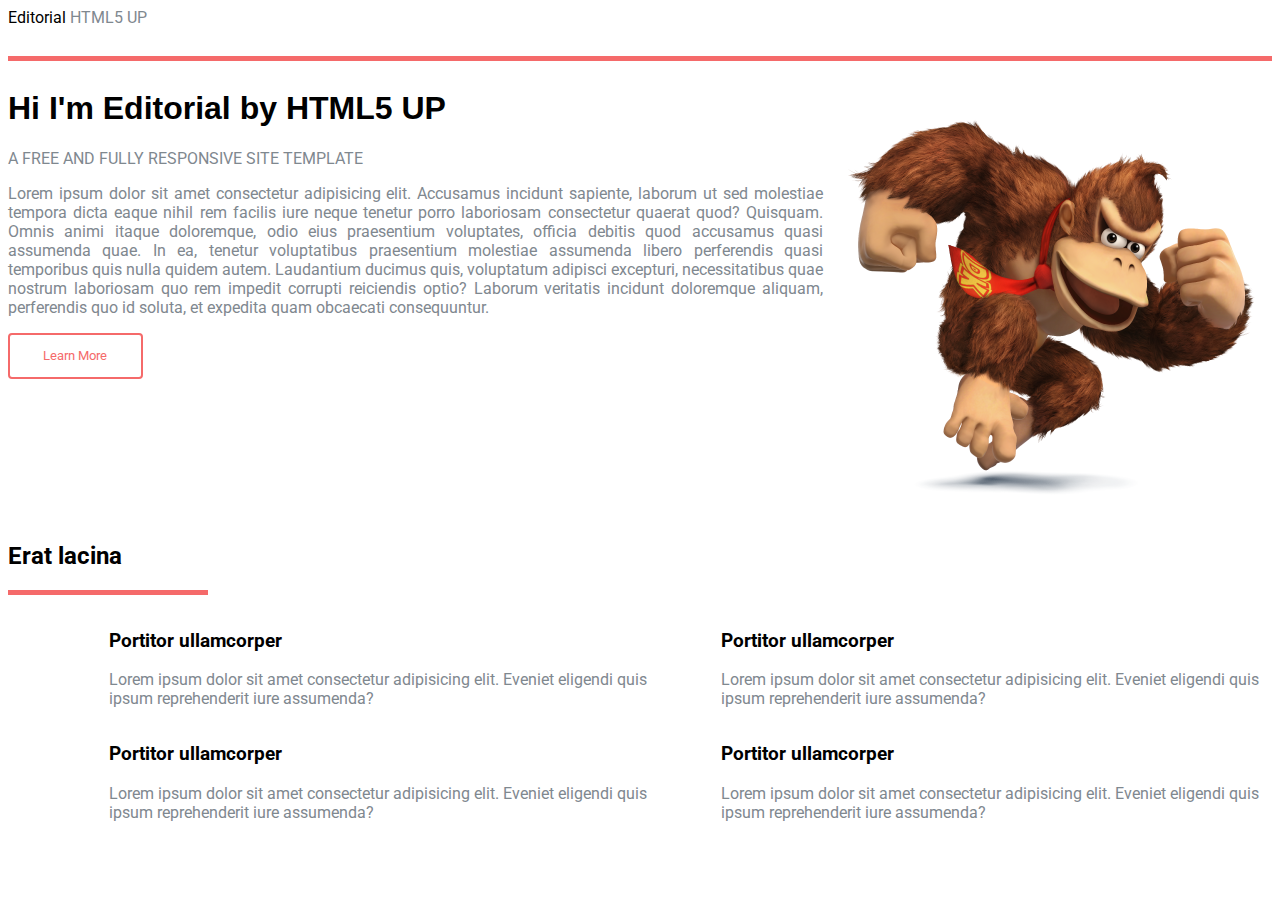
<file: index.html>
<!DOCTYPE html>
<html lang="en">
<head>
    <meta charset="UTF-8">
    <meta name="viewport" content="width=device-width, initial-scale=1.0">
    <meta http-equiv="X-UA-Compatible" content="ie=edge">
    <link rel="stylesheet" href="https://use.fontawesome.com/releases/v5.3.1/css/all.css" integrity="sha384-mzrmE5qonljUremFsqc01SB46JvROS7bZs3IO2EmfFsd15uHvIt+Y8vEf7N7fWAU" crossorigin="anonymous">
    <link href="https://fonts.googleapis.com/css?family=Roboto" rel="stylesheet">
    <link rel="stylesheet" href="style.css">
    <title>Ejercicio1_labo04</title>
</head>
<body>
    <header>
        <div>Editorial <span>HTML5 UP</span></div>
        <ul>
            <li><i class="fab fa-twitter"></i></li>
            <li><i class="fab fa-facebook-f"></i></li>
            <li><i class="fab fa-snapchat-ghost"></i></li>
            <li><i class="fab fa-instagram"></i></li>
            <li><i class="fab fa-pinterest-p"></i></li>
        </ul>
    </header>
    <hr>
    <main>
        <div id="content">
            <h1>Hi I'm Editorial by HTML5 UP</h1>
                <p>A FREE AND FULLY RESPONSIVE SITE TEMPLATE</p>
                <p id="parraf">Lorem ipsum dolor sit amet consectetur adipisicing elit. Accusamus incidunt sapiente, laborum ut sed molestiae tempora dicta eaque nihil rem facilis iure neque tenetur porro laboriosam consectetur quaerat quod? Quisquam.
                Omnis animi itaque doloremque, odio eius praesentium voluptates, officia debitis quod accusamus quasi assumenda quae. In ea, tenetur voluptatibus praesentium molestiae assumenda libero perferendis quasi temporibus quis nulla quidem autem.
                Laudantium ducimus quis, voluptatum adipisci excepturi, necessitatibus quae nostrum laboriosam quo rem impedit corrupti reiciendis optio? Laborum veritatis incidunt doloremque aliquam, perferendis quo id soluta, et expedita quam obcaecati consequuntur.
                </p>
                <button>Learn More</button>
        </div>
        <div id="image"><img src="01.png" alt="donko"></div>
    </main>
    <footer>
            <div class="container2">
                <div id="footer_title">
                    <h2>Erat lacina</h2>
                    <hr>
                </div>
                    <ul>
                        <li>
                            <i class="far fa-gem"></i>
                            <div>
                            <h3>Portitor ullamcorper</h3>
                            <p>Lorem ipsum dolor sit amet consectetur adipisicing elit. Eveniet eligendi quis ipsum reprehenderit iure assumenda?</p>
                            </div>
                        </li>
                        <li>
                            <i class="fas fa-rocket"></i></i>
                            <div>
                            <h3>Portitor ullamcorper</h3>
                            <p>Lorem ipsum dolor sit amet consectetur adipisicing elit. Eveniet eligendi quis ipsum reprehenderit iure assumenda?</p>
                            </div>
                        </li>
                        <li>
                            <i class="fab fa-telegram-plane"></i>
                            <div>
                            <h3>Portitor ullamcorper</h3>
                            <p>Lorem ipsum dolor sit amet consectetur adipisicing elit. Eveniet eligendi quis ipsum reprehenderit iure assumenda?</p>
                            </div>
                        </li>
                        <li>
                            <i class="fas fa-signal"></i>
                            <div>
                            <h3>Portitor ullamcorper</h3>
                            <p>Lorem ipsum dolor sit amet consectetur adipisicing elit. Eveniet eligendi quis ipsum reprehenderit iure assumenda?</p>
                            </div>
                        </li>
                    </ul>
                </div>
    </footer>
</body>
</html>
</file>
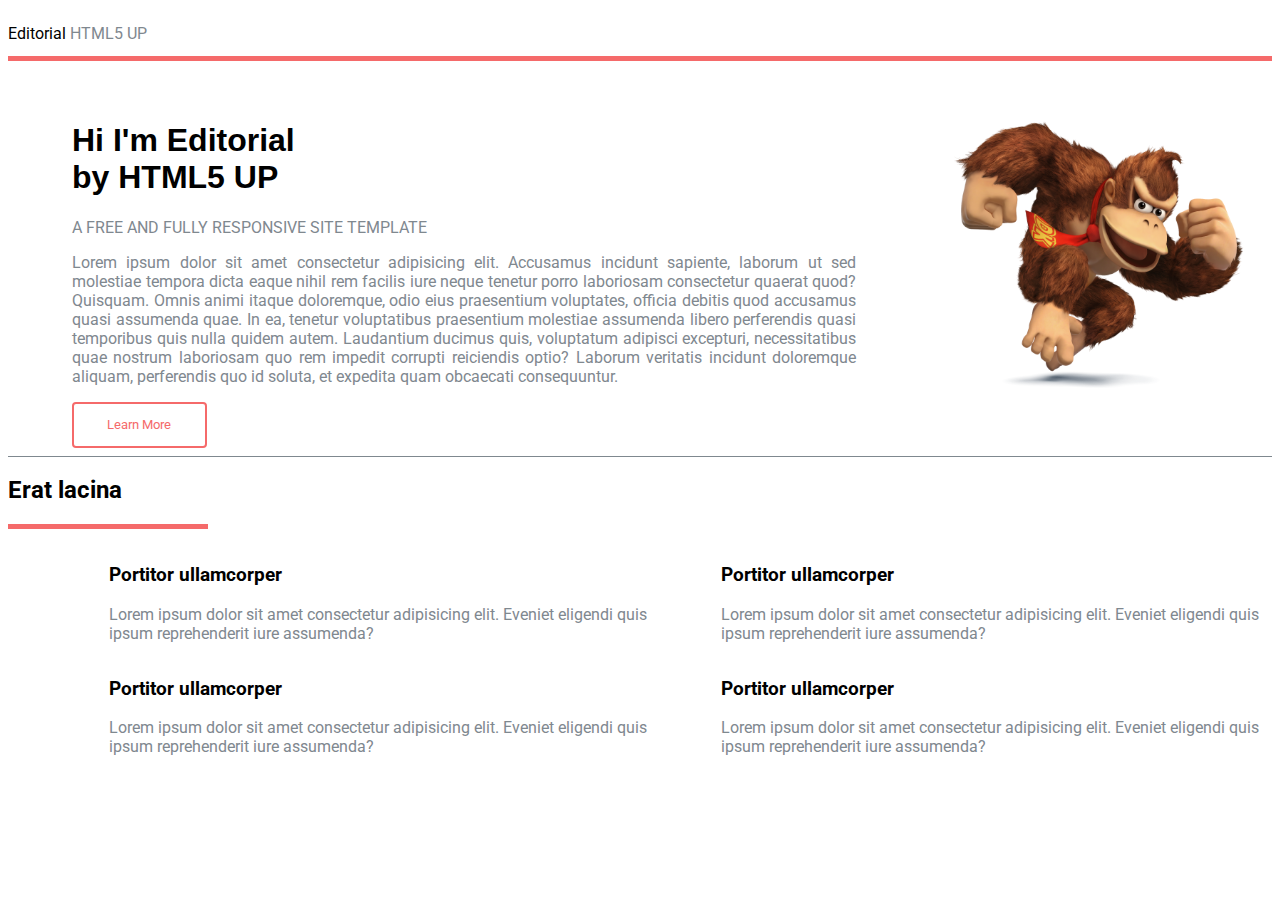
<file: ejercicio1/index.html>
<!DOCTYPE html>
<html lang="en">
<head>
    <meta charset="UTF-8">
    <meta name="viewport" content="width=device-width, initial-scale=1.0">
    <meta http-equiv="X-UA-Compatible" content="ie=edge">
    <link rel="stylesheet" href="https://use.fontawesome.com/releases/v5.3.1/css/all.css" integrity="sha384-mzrmE5qonljUremFsqc01SB46JvROS7bZs3IO2EmfFsd15uHvIt+Y8vEf7N7fWAU" crossorigin="anonymous">
    <link href="https://fonts.googleapis.com/css?family=Roboto" rel="stylesheet">
    <link rel="stylesheet" href="style.css">
    <title>Ejercicio1_labo04</title>
</head>
<body>
    <header>
        <p>Editorial <span>HTML5 UP</span></p>
        <ul>
            <li><i class="fab fa-twitter"></i></li>
            <li><i class="fab fa-facebook-f"></i></li>
            <li><i class="fab fa-snapchat-ghost"></i></li>
            <li><i class="fab fa-instagram"></i></li>
            <li><i class="fab fa-pinterest-p"></i></li>
        </ul>
    </header>
    <hr>
    <main>
        <div id="content">
            <h1>Hi I'm Editorial <br>by HTML5 UP</h1>
                <p>A FREE AND FULLY RESPONSIVE SITE TEMPLATE</p>
                <p id="parraf">Lorem ipsum dolor sit amet consectetur adipisicing elit. Accusamus incidunt sapiente, laborum ut sed molestiae tempora dicta eaque nihil rem facilis iure neque tenetur porro laboriosam consectetur quaerat quod? Quisquam.
                Omnis animi itaque doloremque, odio eius praesentium voluptates, officia debitis quod accusamus quasi assumenda quae. In ea, tenetur voluptatibus praesentium molestiae assumenda libero perferendis quasi temporibus quis nulla quidem autem.
                Laudantium ducimus quis, voluptatum adipisci excepturi, necessitatibus quae nostrum laboriosam quo rem impedit corrupti reiciendis optio? Laborum veritatis incidunt doloremque aliquam, perferendis quo id soluta, et expedita quam obcaecati consequuntur.
                </p>
                <button>Learn More</button>
        </div>
        <div id="image"><img src="01.png" alt="donko"></div>
    </main>
    <hr id="separate">
    <footer>
            <div class="container2">
                <div id="footer_title">
                    <h2>Erat lacina</h2>
                    <hr>
                </div>
                    <ul>
                        <li>
                            <i class="far fa-gem"></i>
                            <div>
                            <h3>Portitor ullamcorper</h3>
                            <p>Lorem ipsum dolor sit amet consectetur adipisicing elit. Eveniet eligendi quis ipsum reprehenderit iure assumenda?</p>
                            </div>
                        </li>
                        <li>
                            <i class="fas fa-rocket"></i></i>
                            <div>
                            <h3>Portitor ullamcorper</h3>
                            <p>Lorem ipsum dolor sit amet consectetur adipisicing elit. Eveniet eligendi quis ipsum reprehenderit iure assumenda?</p>
                            </div>
                        </li>
                        <li>
                            <i class="fab fa-telegram-plane"></i>
                            <div>
                            <h3>Portitor ullamcorper</h3>
                            <p>Lorem ipsum dolor sit amet consectetur adipisicing elit. Eveniet eligendi quis ipsum reprehenderit iure assumenda?</p>
                            </div>
                        </li>
                        <li>
                            <i class="fas fa-signal"></i>
                            <div>
                            <h3>Portitor ullamcorper</h3>
                            <p>Lorem ipsum dolor sit amet consectetur adipisicing elit. Eveniet eligendi quis ipsum reprehenderit iure assumenda?</p>
                            </div>
                        </li>
                    </ul>
                </div>
    </footer>
</body>
</html>
</file>
<file: style.css>
*{
    font-family: 'Roboto', sans-serif;
}
h1{
    font-family: sans-serif;
}
span{
    color: #7f888f;
}
p{
    color: #7f888f;
}
button{
    background-color: white;
    color: #f56a6a;
    border-radius: 4px;
    border: 2px solid #f56a6a;
    padding: 1em 2.5em;
}
hr{
    border: none;
    background-color: #f56a6a;
    height: 5px;
}
button:hover{
    color: blue;
    border-color: blue;
}
header{
    display: grid;
    grid-template-columns: repeat(2, 1fr);
}

header ul{
    display: flex;
    justify-content:flex-end;
}
header ul li{
    display: inline-block;
    color: #7f888f;
    padding: 0.25em;
}
.container2 ul{
    display: grid;
    grid-template-columns: repeat(2, 2fr);
}
.container2 ul li{
    display: grid;
    grid-template-columns: 10% 90%;
}
.container2 ul li i{
    display: flex;
    font-size: 3em;
    color: #f56a6a;
    flex-direction: column;
    justify-content: center;
}
#parraf{
    text-align: justify;
}
img{
    border-radius: 4px;
}
main{
    display: flex;
}
#footer_title{
    width: 200px;
}
</file>
<file: ejercicio1/style.css>
*{
    font-family: 'Roboto', sans-serif;
}
h1{
    font-family: sans-serif;
}
span{
    color: #7f888f;
}
p{
    color: #7f888f;
}
button{
    background-color: white;
    color: #f56a6a;
    border-radius: 4px;
    border: 2px solid #f56a6a;
    padding: 1em 2.5em;
}
#separate{
    color: #7f888f;
    background-color: #7f888f;
    height: 1px;
}
hr{
    border: none;
    background-color: #f56a6a;
    height: 5px;
}
button:hover{
    color: blue;
    border-color: blue;
}
header{
    display: grid;
    grid-template-columns: repeat(2, 1fr);
    height: 40px;
}
header p{
    color: black;
}
header ul{
    display: flex;
    justify-content:flex-end;
}
header ul li{
    display: inline-block;
    color: #7f888f;
    padding: 0.25em;
}
.container2 ul{
    display: grid;
    grid-template-columns: repeat(2, 1fr);
}
.container2 ul li{
    display: grid;
    grid-template-columns: 10% 90%;
}
.container2 ul li i{
    display: flex;
    font-size: 3em;
    color: #f56a6a;
    flex-direction: column;
    justify-content: center;
}
#parraf{
    text-align: justify;
}
img{
    width: 20em;
    padding: 1em;
}
main{
    display: flex;
}
#content{
    padding-top: 2em;
    padding-left: 4em;
    padding-right: 4em;

}
#footer_title{
    width: 200px;
}
</file>
